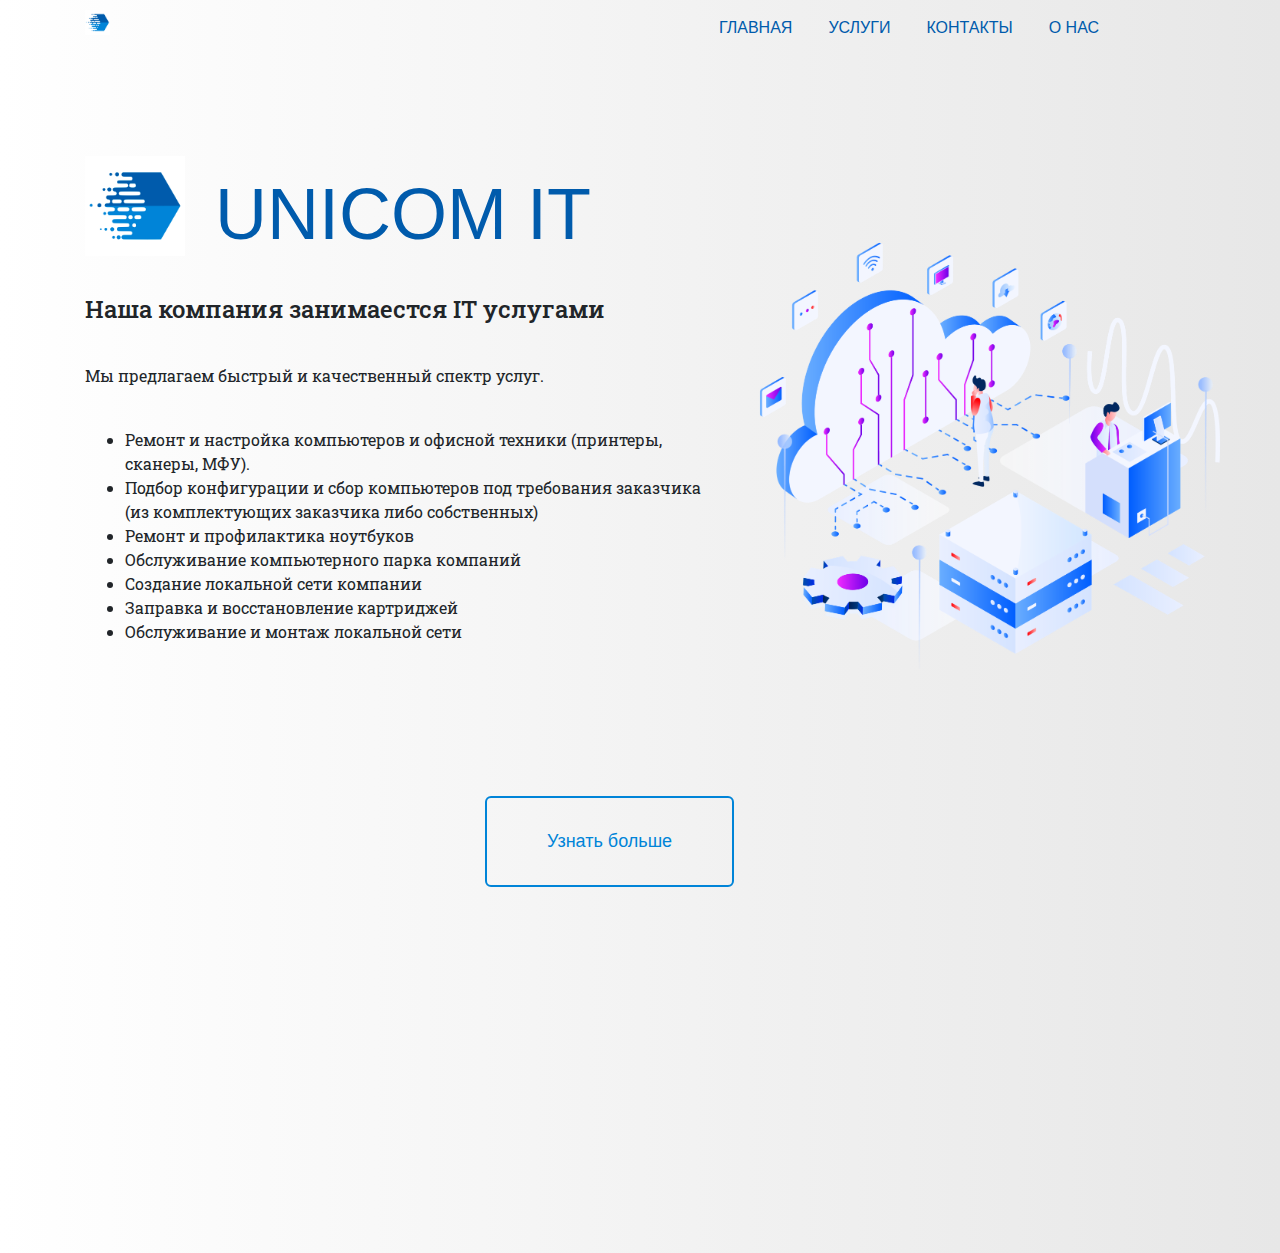
<file: Bootstrap/index.html>
<!DOCTYPE html>
<html lang="ru">
<head>
	<meta charset="UTF-8">
	<title>Bootsrtrap</title>
	<meta name="viewport" content="width=device-width, initial-scale=1, shrink-to-fit=no">
	<link rel="stylesheet" href="css/bootstrap.css">
	<link rel="stylesheet" href="css/style.css">
	<link href="https://fonts.googleapis.com/css2?family=Roboto+Slab&display=swap" rel="stylesheet">
	<link rel="shortcut icon" type="image/x-ico" href="LogoUNICOM_IT.png">
</head>
<body>
	<header>
		<div class="header">
			<div class="container">
				<div class="row">
					<div class="col-lg-3">
						<img class="img1" src="img/Logo.png" alt="Logo">
					</div>
					<div class="col-lg-6 offset-3">
						<nav class="navbar navbar-expand-lg">
							<ul class="navbar-nav">
	      					<li class="nav-item"><a class="nav-link" href="#">Главная</a></li>
	      					<li class="nav-item"><a class="nav-link" href="#">Услуги</a></li>
	      					<li class="nav-item"><a class="nav-link" href="#">Контакты</a></li>
	      					<li class="nav-item"><a class="nav-link" href="#">О нас</a></li>
	    					</ul>
	  					</nav>
					</div>
				</div>
			</div>
		</div>
	</header>
	<section>
		<div class="section">
			<div class="container">
				<div class="row">
					<div class="col-md-7 col-xs-10">
						<img class="img2" src="img/Logo.png" alt="Logo">
							<h1>UNICOM IT</h1>
							<h3>Наша компания занимаестся IT услугами</h3>
								<p class="our">Мы предлагаем быстрый и качественный спектр услуг.</p>
								<br>
									<ul>
										<li>Ремонт и настройка компьютеров и офисной техники (принтеры, сканеры, МФУ).</li>
										<li>Подбор конфигурации и сбор компьютеров под требования заказчика <br>(из комплектующих заказчика либо собственных)</li>
										<li>Ремонт и профилактика ноутбуков</li>
										<li>Обслуживание компьютерного парка компаний</li>
										<li>Создание локальной сети компании</li>
										<li>Заправка и восстановление картриджей</li>
										<li>Обслуживание и монтаж локальной сети</li>
									</ul>
					</div>
						<div class="col-md-5 col-md-offset-7">
							<img class="img-wall" src="img/Wall.png" alt="Wall">
						</div>					
						<div class="col-4 offset-4 col-md-4 col-md-offset-4">
						<a href="index.html#video"><button class="button1">Узнать больше</button></a>
					</div>
				</div>
				<div class="row">
					<div class="col-md-4">
						<div class="video" id="video">
							<iframe width="320" height="240" src="https://www.youtube.com/embed/6cgGROgp2Yk" frameborder="0" allow="accelerometer; autoplay; encrypted-media; gyroscope; picture-in-picture" allowfullscreen></iframe>
						</div>
					</div>
					<div class="col-md-4">
						<div class="video">
							<iframe width="320" height="240" src="https://www.youtube.com/embed/KSiXfHOTerw" frameborder="0" allow="accelerometer; autoplay; encrypted-media; gyroscope; picture-in-picture" allowfullscreen></iframe>
						</div>
					</div>
					<div class="col-md-4">
						<div class="video">
							<iframe width="320" height="240" src="https://www.youtube.com/embed/k4jLxVILsFE" frameborder="0" allow="accelerometer; autoplay; encrypted-media; gyroscope; picture-in-picture" allowfullscreen></iframe>
						</div>
					</div>
				</div>
			</div>
		</div>
	</section>
	
</body>
</html>
</file>
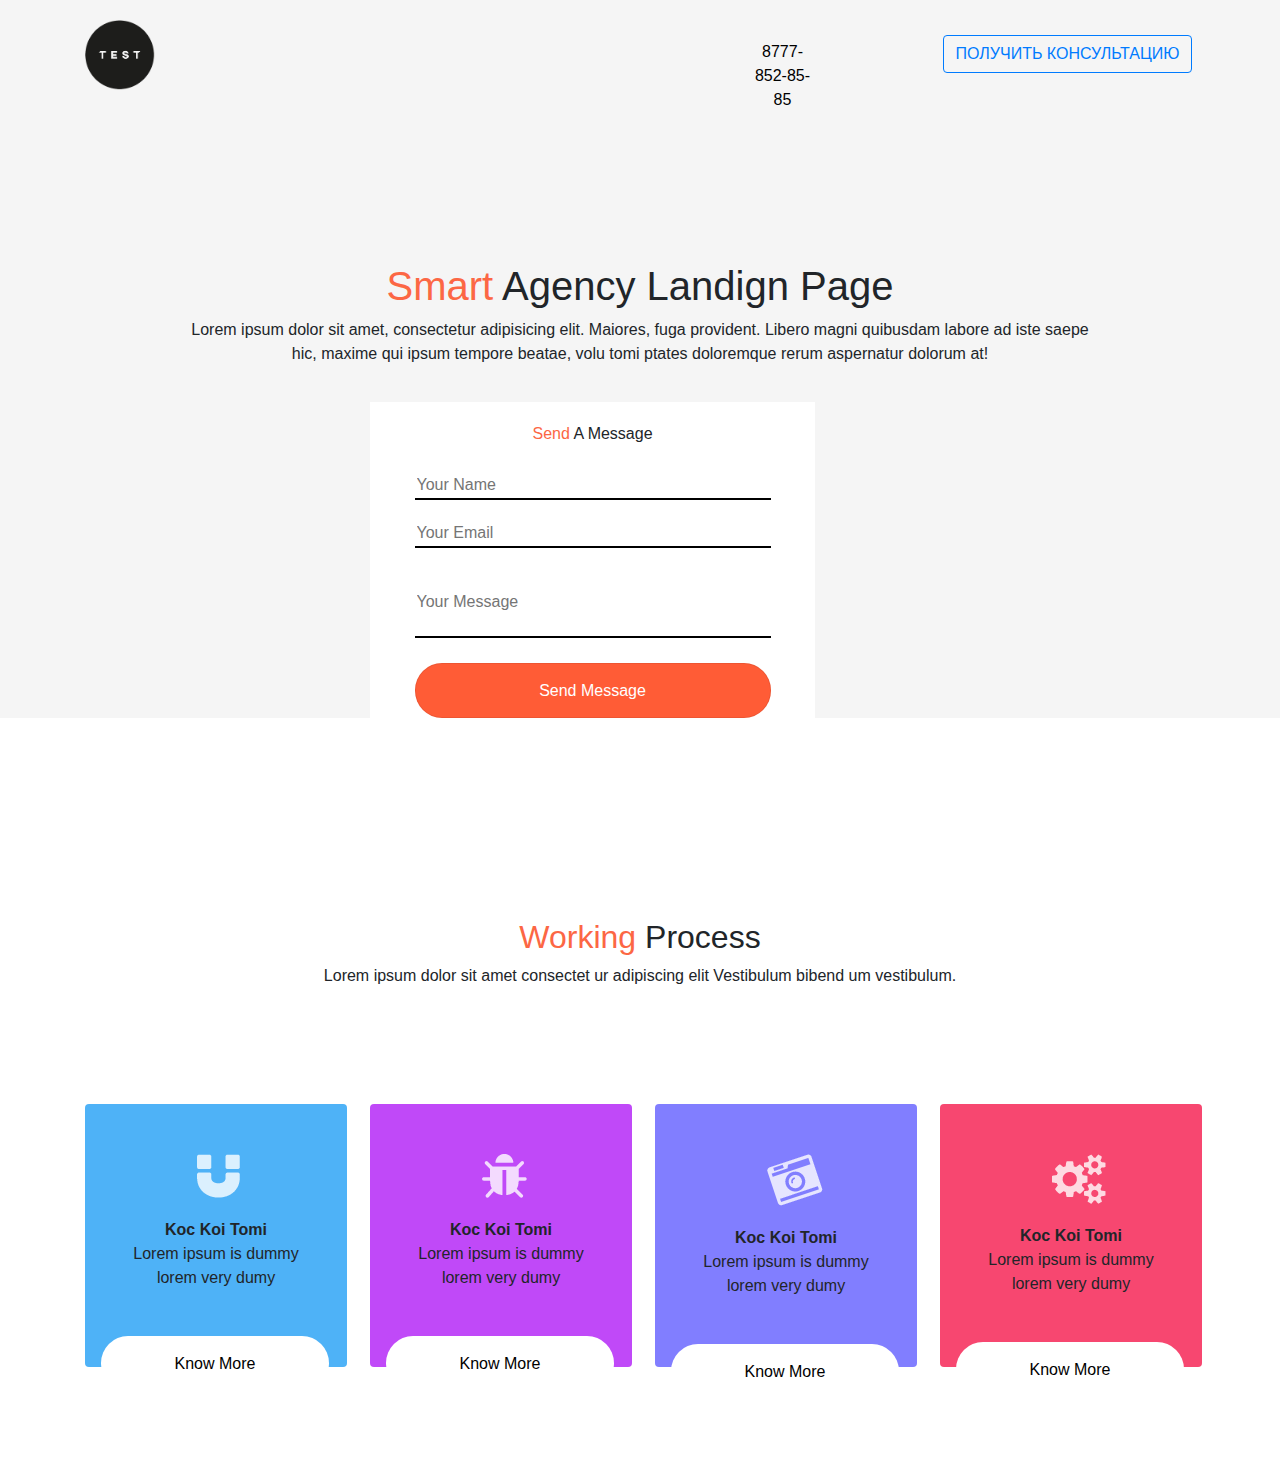
<file: Adaptive/test.html>
<!DOCTYPE html>
<html lang="ru">
  <head>
    <meta charset="utf-8">
    <meta name="viewport" content="width=device-width, initial-scale=1, shrink-to-fit=no">
    <link rel="stylesheet" href="css/bootstrap.css">
  <link rel="stylesheet" href="css/style.css">
    <title>Adaptive Design</title>
  </head>
  <body>

    <main>
      <div class="container">
        <div class="header">
          <div class="row">
            <div class="col-xl-1 col-lg-2 col-md-2 col-sm-2 col-12">
              <img class="logo" src="img/logo.png" alt="logo">
            </div>
            <div class="col-xl-1 offset-xl-6 col-lg-2 offset-4 col-md-2 offset-md-2 col-sm-2 offset-sm-0 col-4 offset-4">
              <a class="phone" href="tel:87778528585">8777-852-85-85</a>
            </div> 
              <div class="col-xl-3 col-lg-4 col-md-5 offset-md-1 col-sm-7 offset-sm-1">
                <button class="btn btn-outline-primary">Получить консультацию</button>
              </div>
          </div>
        </div> 
        
        <div class="main-content">
          <div class="row">
            <div class="col-xl-10 offset-xl-1 col-lg-10 offset-lg-1 col-md-10 offset-md-1 col-sm-12 offset-sm-0 col-8 offset-2">
              <div class="main-text">
                <h1><span class="Smart">Smart</span> Agency Landign Page</h1>
                <p>Lorem ipsum dolor sit amet, consectetur adipisicing elit. Maiores, fuga provident. Libero magni quibusdam labore ad iste saepe hic, maxime qui ipsum tempore beatae, volu tomi ptates doloremque  rerum aspernatur dolorum at!</p>
              </div>
            </div> 
              <div class="col-xl-5 offset-xl-3.5 col-lg-6 offset-lg-3 col-md-8 offset-md-2 col-sm-10 offset-sm-1 col-10 offset-1">
                <div class="main-form">
                  <p><span>Send</span> A Message</p>
                  <input type="text" class="main-form-input" placeholder="Your Name">
                  <input type="text" class="main-form-input" placeholder="Your Email">
                  <input type="text" class="main-form-input3" placeholder="Your Message">
                  <button class="main-button">Send Message</button>
                </div>
              </div>
          </div>
        </div>
      </div>
    </main>
    <section class="section">
      <div class="container">
        <div class="future">
          <div class="row">
            <div class="col-xl-10 offset-xl-1 col-lg-12 col-md-12 col-sm-12 col-10 offset-1">
              <h2><span class="future-text">Working</span> Process</h2>
              <p>Lorem ipsum dolor sit amet consectet ur adipiscing elit  Vestibulum bibend um vestibulum.</p>
            </div>
            <div class="col-xl-2 offset-xl-0 col-lg-5 offset-lg-1 col-md-5 offset-md-1 col-sm-6 offset-sm-3 col-8 offset-2">
              <div class="future-box1">
                <img class="future-icon" src="img/1.png" alt="1">
                <strong>Koc Koi Tomi</strong>
                <p>Lorem ipsum is dummy <br> lorem very dumy</p>
                <button class="future-btn">Know More</button>
              </div>
            </div>
            <div class="col-xl-2 offset-xl-1 col-lg-5 offset-lg-1 col-md-5 offset-md-1 col-sm-6 offset-sm-3 col-8 offset-2">
              <div class="future-box2">
                <img class="future-icon" src="img/2.png" alt="1">
                <strong>Koc Koi Tomi</strong>
                <p>Lorem ipsum is dummy <br> lorem very dumy</p>
                <button class="future-btn">Know More</button>
              </div>
            </div>
            <div class="col-xl-2 offset-xl-1 col-lg-5 offset-lg-1 col-md-5 offset-md-0 col-sm-6 offset-sm-3 col-8 offset-2">
              <div class="future-box3">
                <img class="future-icon" src="img/3.png" alt="1">
                <strong>Koc Koi Tomi</strong>
                <p>Lorem ipsum is dummy <br> lorem very dumy</p>
                <button class="future-btn">Know More</button>
              </div>
            </div>
            <div class="col-xl-2 offset-xl-1 col-lg-5 offset-lg-1 col-md-5 offset-md-1 col-sm-6 offset-sm-3 col-8 offset-2">
              <div class="future-box4">
                <img class="future-icon" src="img/4.png" alt="1">
                <strong>Koc Koi Tomi</strong>
                <p>Lorem ipsum is dummy <br>lorem very dumy</p>
                <button class="future-btn">Know More</button>
              </div>
            </div>
          </div>
        </div>
      </div>
    </section>


  </body>
</html>
</file>
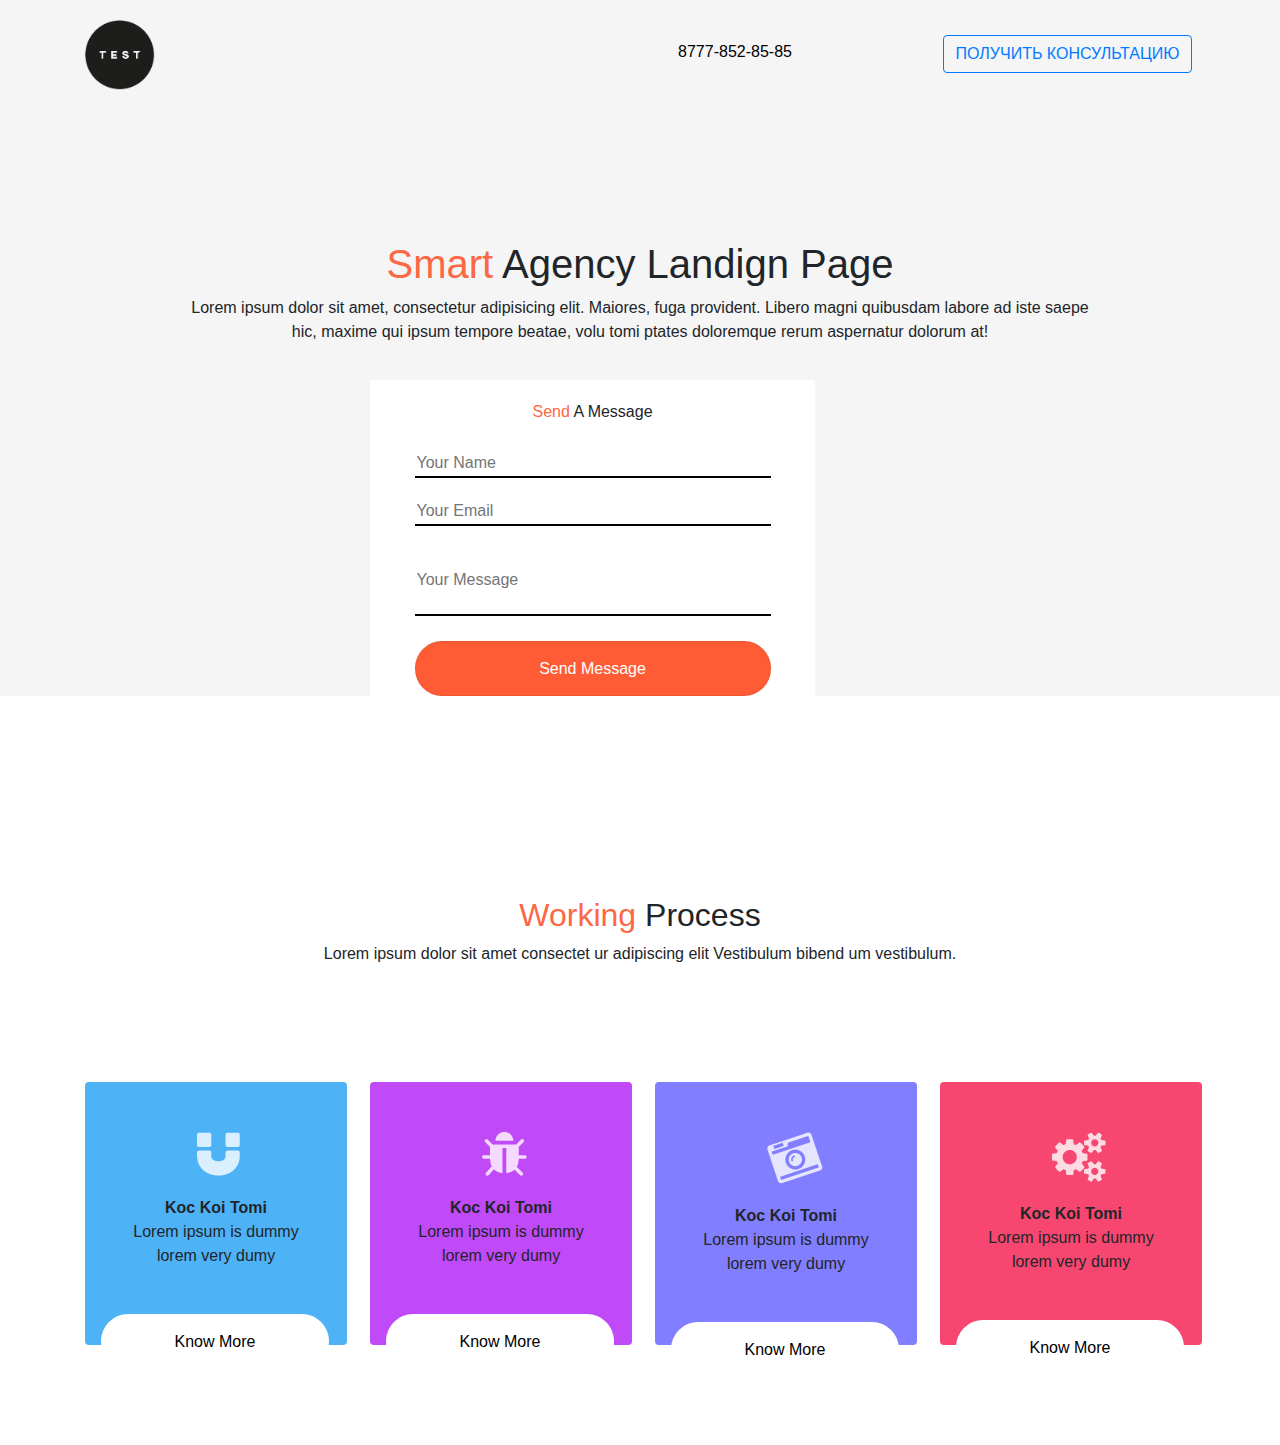
<file: test/test.html>
<!DOCTYPE html>
<html lang="ru">
  <head>
    <meta charset="utf-8">
    <meta name="viewport" content="width=device-width, initial-scale=1, shrink-to-fit=no">
    <link rel="stylesheet" href="css/bootstrap.css">
    <link rel="stylesheet" href="css/style.css">
    <title>Adaptive Design</title>
  </head>
  <body>

    <main>
      <div class="container">
        <div class="header">
          <div class="row">
            <div class="col-xl-1 col-lg-2 col-md-2 col-sm-2 col-12">
              <img class="logo" src="img/logo.png" alt="logo">
            </div>
            <div class="col-xl-2 offset-xl-5 col-lg-2 offset-4 col-md-2 offset-md-2 col-sm-2 offset-sm-0 col-4 offset-4">
              <a class="phone" href="tel:87778528585">8777-852-85-85</a>
            </div> 
              <div class="col-xl-3 col-lg-4 col-md-5 offset-md-1 col-sm-7 offset-sm-1">
                <button class="btn btn-outline-primary">Получить консультацию</button>
              </div>
          </div>
        </div> 
        
        <div class="main-content">
          <div class="row">
            <div class="col-xl-10 offset-xl-1 col-lg-10 offset-lg-1 col-md-10 offset-md-1 col-sm-12 offset-sm-0 col-8 offset-2">
              <div class="main-text">
                <h1><span class="Smart">Smart</span> Agency Landign Page</h1>
                <p>Lorem ipsum dolor sit amet, consectetur adipisicing elit. Maiores, fuga provident. Libero magni quibusdam labore ad iste saepe hic, maxime qui ipsum tempore beatae, volu tomi ptates doloremque  rerum aspernatur dolorum at!</p>
              </div>
            </div> 
              <div class="col-xl-5 offset-xl-3.5 col-lg-6 offset-lg-3 col-md-8 offset-md-2 col-sm-10 offset-sm-1 col-10 offset-1">
                <div class="main-form">
                  <p><span>Send</span> A Message</p>
                  <input type="text" class="main-form-input" placeholder="Your Name">
                  <input type="text" class="main-form-input" placeholder="Your Email">
                  <input type="text" class="main-form-input3" placeholder="Your Message">
                  <button class="main-button">Send Message</button>
                </div>
              </div>
          </div>
        </div>
      </div>
    </main>
    <section class="section">
      <div class="container">
        <div class="future">
          <div class="row">
            <div class="col-xl-10 offset-xl-1 col-lg-12 col-md-12 col-sm-12 col-10 offset-1">
              <h2><span class="future-text">Working</span> Process</h2>
              <p>Lorem ipsum dolor sit amet consectet ur adipiscing elit  Vestibulum bibend um vestibulum.</p>
            </div>
            <div class="col-xl-2 offset-xl-0 col-lg-5 offset-lg-1 col-md-5 offset-md-1 col-sm-6 offset-sm-3 col-8 offset-2">
              <div class="future-box1">
                <img class="future-icon" src="img/1.png" alt="1">
                <strong>Koc Koi Tomi</strong>
                <p>Lorem ipsum is dummy <br> lorem very dumy</p>
                <button class="future-btn">Know More</button>
              </div>
            </div>
            <div class="col-xl-2 offset-xl-1 col-lg-5 offset-lg-1 col-md-5 offset-md-1 col-sm-6 offset-sm-3 col-8 offset-2">
              <div class="future-box2">
                <img class="future-icon" src="img/2.png" alt="1">
                <strong>Koc Koi Tomi</strong>
                <p>Lorem ipsum is dummy <br> lorem very dumy</p>
                <button class="future-btn">Know More</button>
              </div>
            </div>
            <div class="col-xl-2 offset-xl-1 col-lg-5 offset-lg-1 col-md-5 offset-md-0 col-sm-6 offset-sm-3 col-8 offset-2">
              <div class="future-box3">
                <img class="future-icon" src="img/3.png" alt="1">
                <strong>Koc Koi Tomi</strong>
                <p>Lorem ipsum is dummy <br> lorem very dumy</p>
                <button class="future-btn">Know More</button>
              </div>
            </div>
            <div class="col-xl-2 offset-xl-1 col-lg-5 offset-lg-1 col-md-5 offset-md-1 col-sm-6 offset-sm-3 col-8 offset-2">
              <div class="future-box4">
                <img class="future-icon" src="img/4.png" alt="1">
                <strong>Koc Koi Tomi</strong>
                <p>Lorem ipsum is dummy <br>lorem very dumy</p>
                <button class="future-btn">Know More</button>
              </div>
            </div>
          </div>
        </div>
      </div>
    </section>


  </body>
</html>
</file>
<file: Bootstrap/css/style.css>
body {
	font-family: 'Roboto Slab', serif;
	background: linear-gradient(to right, #FFFFFF, #E7E7E7);
}

.header {
	width:100%;
	left: 0;
	top: 0;
}

.navbar, a {
	font-family: Helvetica;
	list-style-type: none;
	text-transform: uppercase;
	margin-left:20px; 
	color: #005bac; 
	text-decoration: none;
}


.navbar a:hover {
	color: rgb(128, 10, 236);
	transition: 2s;
}

.section{
	margin-top: 100px;
}

h1 {
	padding-top: 15px;
	margin-left: 30px;
	display: inline-block;
	font-family: Helvetica;
	font-size: 72px;
	color: #005BAC; 	
}

h3 {
	margin-top: 30px;
	font-size: 24px;	
}

.img1 {
	margin-top: 10px;
	width: 25px;
	height: 25px;
	float: left;
}

.img2 {
	width: 100px;
	height: 100px;
	float: left;
}

ul {
	line-height: 1.5;
}

.our{
	margin-top: 40px;
	list-style-type: circle;
}

.img-wall {
	margin-top: 60px;
	width: 480px;
	height: 480px;
}

.button1 {
	outline: none;
	font-size: 18px;
	background: none;
	border: 2px solid rgb(0, 132, 216);
	color: rgb(0, 132, 216);
	border-radius: 6px;
	margin: 100px auto;
	padding: 30px 60px; 
}

.button1:hover {
	color: rgb(128, 10, 236);
	border: 2px solid rgb(128, 10, 236);
	transition: 2s;
}

.video {
	margin: 10px auto;
	text-align: center;
}
</file>
<file: Adaptive/css/style.css>
body {
	box-sizing: border-box;
}

.header {
	padding-top: 20px;
	text-align: center;
}

main{
	background: #fff url(../img/bg.jpg) repeat;
}

.logo{
	width: 70px;
	height: 70px;
}

a{	
	text-decoration: none;
	color:#000;
}

a:hover{
	text-decoration: none;
	color:#000;
	transform: scale(1.2);
	transition: .2s;
}
.btn{
	margin: 15px auto; 
	text-transform: uppercase;
}
.phone{
	display: block;
	margin-top: 20px;
}

.main-content{
	margin-top: 150px;
	margin-bottom: 200px;
	text-align: center;
}

.main-content span{
	color: #fc6744;
}

.main-form {
	margin-top: 20px;
	background-color: #fff;
	padding-top: 20px;
}

.main-form-input,  
.main-form-input3{
	width: 80%;
	background: none;
	margin: 10px;
	border: none;
	border-bottom: 2px solid; 
}  

.main-form-input3{
	height: 70px;
}

.main-button{
	margin-top: 15px;
	display: inline-block;
	width: 80%;
	height: 55px;
	border-radius: 27px;
	border: 1px solid rgba(1, 2, 2, 0.07);
	background-color: #ff5c36;
	color: #fff;
}

.main-button:hover{
	box-shadow: 2px 11px 20px rgba(20, 20, 21, 0.3);

}

.future {
	margin-top: 160px;
	margin-bottom: 100px;
	text-align: center;
}

.future-text{
	color: #fc6744;
}

.future-box1, .future-box2, 
.future-box3, .future-box4{
	margin-top: 100px;
	width: 262px;
	height: 263px;
	border-radius: 4px;
}

.future-box1:hover, .future-box2:hover, 
.future-box3:hover, .future-box4:hover {
	box-shadow: 0 0 35px rgba(20, 20, 21, 0.21);
}

.future-icon{
	display: block;
	padding: 50px 0 20px 112px;
}

.future-box1{
	background-color: #4eb2f7;
}

.future-box2{
	background-color: #c049f8;
}

.future-box3{
	background-color: #817eff;
}

.future-box4{
	background-color: #f74770;
}

.future-btn{
	position: absolute;
	display: block;
	margin-top: 30px;
	margin-left: 16px;
	width: 228px;
	height: 55px;
	border-radius: 27px;
	border: none; 
	background-color: #fff;
}

.future-btn:hover{
	box-shadow: 1px 6px 14px rgba(20, 20, 21, 0.09);
	outline: none;
}
</file>
<file: test/css/style.css>
body {
	box-sizing: border-box;
}

.header {
	padding-top: 20px;
	text-align: center;
}

main{
	background: #fff url(../img/bg.jpg) repeat;
}

.logo{
	width: 70px;
	height: 70px;
}

a{	
	text-decoration: none;
	color:#000;
}

a:hover{
	text-decoration: none;
	color:#000;
	transform: scale(1.2);
	transition: .2s;
}
.btn{
	margin: 15px auto; 
	text-transform: uppercase;
}
.phone{
	display: block;
	margin-top: 20px;
}

.main-content{
	margin-top: 150px;
	margin-bottom: 200px;
	text-align: center;
}

.main-content span{
	color: #fc6744;
}

.main-form {
	margin-top: 20px;
	background-color: #fff;
	padding-top: 20px;
}

.main-form-input,  
.main-form-input3{
	width: 80%;
	background: none;
	margin: 10px;
	border: none;
	border-bottom: 2px solid; 
}  

.main-form-input3{
	height: 70px;
}

.main-button{
	margin-top: 15px;
	display: inline-block;
	width: 80%;
	height: 55px;
	border-radius: 27px;
	border: 1px solid rgba(1, 2, 2, 0.07);
	background-color: #ff5c36;
	color: #fff;
}

.main-button:hover{
	box-shadow: 2px 11px 20px rgba(20, 20, 21, 0.3);

}

.future {
	margin-top: 160px;
	margin-bottom: 100px;
	text-align: center;
}

.future-text{
	color: #fc6744;
}

.future-box1, .future-box2, 
.future-box3, .future-box4{
	margin-top: 100px;
	width: 262px;
	height: 263px;
	border-radius: 4px;
}

.future-box1:hover, .future-box2:hover, 
.future-box3:hover, .future-box4:hover {
	box-shadow: 0 0 35px rgba(20, 20, 21, 0.21);
}

.future-icon{
	display: block;
	padding: 50px 0 20px 112px;
}

.future-box1{
	background-color: #4eb2f7;
}

.future-box2{
	background-color: #c049f8;
}

.future-box3{
	background-color: #817eff;
}

.future-box4{
	background-color: #f74770;
}

.future-btn{
	position: absolute;
	display: block;
	margin-top: 30px;
	margin-left: 16px;
	width: 228px;
	height: 55px;
	border-radius: 27px;
	border: none; 
	background-color: #fff;
}

.future-btn:hover{
	box-shadow: 1px 6px 14px rgba(20, 20, 21, 0.09);
	outline: none;
}
</file>
